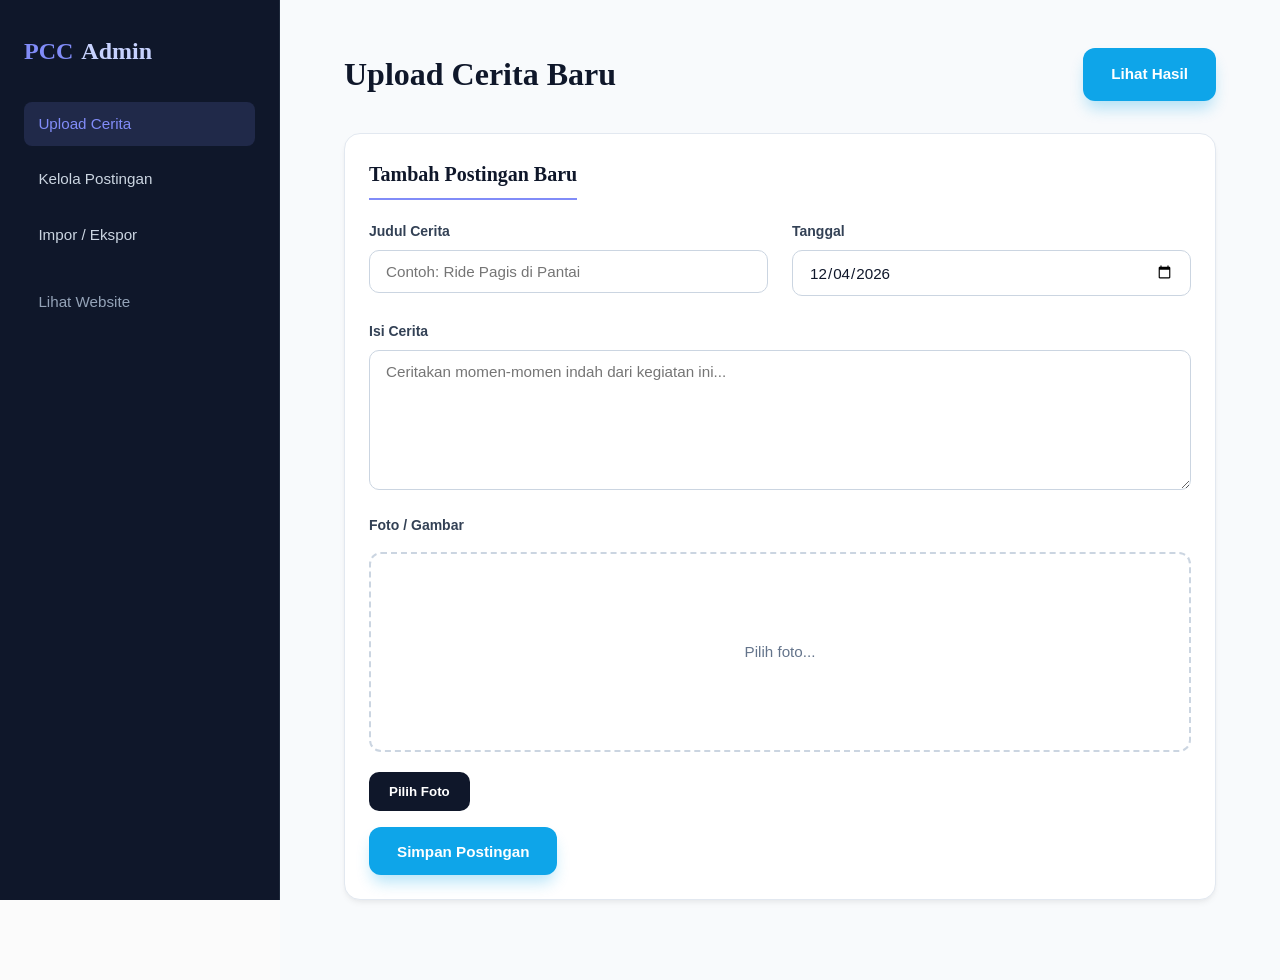
<file: pcc-20th-anniversary/admin.html>
<!DOCTYPE html>
<html lang="id">
<head>
  <meta charset="UTF-8" />
  <meta name="viewport" content="width=device-width, initial-scale=1.0" />
  <title>Admin PCC | Kelola Foto & Cerita</title>
  <link rel="stylesheet" href="css/style.css" />
  <style>
    .admin-shell { display: grid; grid-template-columns: 280px 1fr; min-height: 100vh; }
    .admin-sidebar { background: #0f172a; color: #fff; padding: 2rem 1.5rem; position: sticky; top: 0; height: 100vh; overflow-y: auto; border-right: 1px solid #1e293b; }
    .admin-sidebar .brand { font-family: 'Playfair Display', serif; font-size: 1.5rem; font-weight: 700; margin-bottom: 2rem; display: flex; align-items: center; gap: 0.5rem; color: #818cf8; }
    .admin-sidebar nav ul { list-style: none; padding: 0; }
    .admin-sidebar nav ul li { margin-bottom: 0.75rem; }
    .admin-sidebar nav ul li a { color: #cbd5e1; text-decoration: none; font-size: 0.95rem; font-family: 'Plus Jakarta Sans', sans-serif; padding: 0.6rem 0.9rem; border-radius: 8px; display: block; transition: all 0.2s; }
    .admin-sidebar nav ul li a:hover, .admin-sidebar nav ul li a.active { background: rgba(129, 140, 248, 0.15); color: #818cf8; }
    .admin-main { background: #f8fafc; padding: 3rem 4rem; overflow-y: auto; }
    .admin-header { display: flex; justify-content: space-between; align-items: center; margin-bottom: 2rem; }
    .admin-header h1 { font-family: 'Playfair Display', serif; font-size: 2rem; color: #0f172a; margin: 0; }
    .admin-card { background: #fff; border-radius: 16px; box-shadow: 0 4px 6px -1px rgba(0,0,0,0.05), 0 2px 4px -1px rgba(0,0,0,0.03); padding: 1.5rem; margin-bottom: 2rem; border: 1px solid #e2e8f0; }
    .admin-card h3 { margin-top: 0; font-family: 'Playfair Display', serif; color: #0f172a; font-size: 1.25rem; border-bottom: 2px solid #818cf8; display: inline-block; padding-bottom: 0.5rem; margin-bottom: 1.25rem; }
    .form-grid { display: grid; grid-template-columns: repeat(auto-fit, minmax(260px, 1fr)); gap: 1.5rem; }
    .form-group { display: flex; flex-direction: column; gap: 0.5rem; }
    .form-group label { font-size: 0.875rem; font-weight: 600; color: #334155; font-family: 'Plus Jakarta Sans', sans-serif; }
    .form-group input, .form-group textarea { padding: 0.75rem 1rem; border: 1px solid #cbd5e1; border-radius: 10px; font-family: 'Plus Jakarta Sans', sans-serif; font-size: 0.95rem; color: #0f172a; outline: none; transition: border-color 0.2s, box-shadow 0.2s; }
    .form-group input:focus, .form-group textarea:focus { border-color: #818cf8; box-shadow: 0 0 0 3px rgba(129, 140, 248, 0.15); }
    .form-group textarea { min-height: 140px; resize: vertical; }
    .image-preview { width: 100%; height: 200px; border: 2px dashed #cbd5e1; border-radius: 12px; display: flex; align-items: center; justify-content: center; color: #64748b; font-size: 0.95rem; overflow: hidden; position: relative; margin-top: 0.5rem; }
    .image-preview img { width: 100%; height: 100%; object-fit: cover; display: none; }
    .image-preview .placeholder { pointer-events: none; }
    .image-preview input[type="file"] { position: absolute; inset: 0; opacity: 0; cursor: pointer; z-index: 2; }
    .btn-file { background: #0f172a; color: #fff; border: none; padding: 0.75rem 1.25rem; border-radius: 10px; font-weight: 600; cursor: pointer; margin-top: 0.75rem; width: fit-content; transition: background 0.2s; }
    .btn-file:hover { background: #1e293b; }
    .actions { display: flex; gap: 1rem; margin-top: 1rem; flex-wrap: wrap; }
    .post-item { background: #fff; border: 1px solid #e2e8f0; border-radius: 12px; padding: 1rem; margin-bottom: 1rem; display: flex; gap: 1rem; align-items: center; box-shadow: 0 1px 3px rgba(0,0,0,0.04); }
    .post-item img { width: 80px; height: 80px; object-fit: cover; border-radius: 8px; border: 1px solid #e2e8f0; }
    .post-item .post-content { flex: 1; }
    .post-item .post-title { font-weight: 700; color: #0f172a; font-size: 1rem; margin: 0 0 0.25rem 0; }
    .post-item .post-date { font-size: 0.8rem; color: #64748b; margin: 0 0 0.5rem 0; }
    .post-item .post-text { font-size: 0.875rem; color: #334155; margin: 0 0 0.75rem 0; display: -webkit-box; -webkit-line-clamp: 2; -webkit-box-orient: vertical; overflow: hidden; }
    .post-actions { display: flex; gap: 0.5rem; }
    .btn-sm { padding: 0.4rem 0.8rem; font-size: 0.85rem; border-radius: 6px; border: none; cursor: pointer; font-weight: 600; }
    .btn-del { background: #fee2e2; color: #dc2626; }
    .btn-del:hover { background: #fecaca; }
    .empty-state { text-align: center; padding: 3rem 1rem; color: #64748b; }
    .empty-state svg { width: 64px; height: 64px; opacity: 0.5; margin-bottom: 1rem; }
    @media (max-width: 900px) {
      .admin-shell { grid-template-columns: 1fr; }
      .admin-sidebar { position: static; height: auto; border-right: none; border-bottom: 1px solid #1e293b; }
      .admin-main { padding: 1.5rem; }
    }
  </style>
</head>
<body>

  <div class="admin-shell">
    <aside class="admin-sidebar">
      <div class="brand">PCC <span style="color:#c7d2fe;">Admin</span></div>
      <nav>
        <ul>
          <li><a href="#" class="active" onclick="showSection('upload')">Upload Cerita</a></li>
          <li><a href="#" onclick="showSection('manage')">Kelola Postingan</a></li>
          <li><a href="#" onclick="showSection('tools')">Impor / Ekspor</a></li>
          <li><a href="index.html" target="_blank" style="margin-top:1.5rem;color:#94a3b8;">Lihat Website</a></li>
        </ul>
      </nav>
    </aside>

    <main class="admin-main">
      <div class="admin-header">
        <h1 id="sectionTitle">Upload Cerita Baru</h1>
        <a href="index.html" target="_blank" class="btn btn-primary" style="text-decoration:none;">Lihat Hasil</a>
      </div>

      <section id="sec-upload" class="admin-card">
        <h3>Tambah Postingan Baru</h3>
        <form id="formUpload">
          <div class="form-grid">
            <div class="form-group">
              <label>Judul Cerita</label>
              <input type="text" id="inpJudul" placeholder="Contoh: Ride Pagis di Pantai" required />
            </div>
            <div class="form-group">
              <label>Tanggal</label>
              <input type="date" id="inpTanggal" required />
            </div>
            <div class="form-group" style="grid-column: 1 / -1;">
              <label>Isi Cerita</label>
              <textarea id="inpCerita" rows="5" placeholder="Ceritakan momen-momen indah dari kegiatan ini..." required></textarea>
            </div>
            <div class="form-group" style="grid-column: 1 / -1;">
              <label>Foto / Gambar</label>
              <div class="image-preview" id="previewBox">
                <img id="previewImg" />
                <div class="placeholder">Pilih foto...</div>
                <input type="file" id="inpFoto" accept="image/*" />
              </div>
              <button type="button" class="btn-file" id="btnPilih">Pilih Foto</button>
            </div>
          </div>
          <div class="actions">
            <button type="submit" class="btn btn-primary">Simpan Postingan</button>
            <button type="reset" class="btn btn-outline">Bersihkan</button>
          </div>
        </form>
      </section>

      <section id="sec-manage" class="admin-card" style="display:none;">
        <h3>Daftar Postingan</h3>
        <div id="listPosts">
          <div class="empty-state">
            <svg xmlns="http://www.w3.org/2000/svg" fill="none" viewBox="0 0 24 24" stroke="currentColor">
              <path stroke-linecap="round" stroke-linejoin="round" stroke-width="2" d="M4 16l4.586-4.586a2 2 0 012.828 0L16 16m-2-2l1.586-1.586a2 2 0 012.828 0L20 14m-6-6h.01M6 20h12a2 2 0 002-2V6a2 2 0 00-2-2H6a2 2 0 00-2 2v12a2 2 0 002 2z" />
            </svg>
            <p>Belum ada postingan. Silakan tambah melalui tab Upload Cerita.</p>
          </div>
        </div>
      </section>

      <section id="sec-tools" class="admin-card" style="display:none;">
        <h3>Cadangkan &amp; Pulihkan Data</h3>
        <p class="section-desc" style="margin-bottom:1.5rem;">Simpan semua postingan ke file JSON agar bisa diunggah ke GitHub / Netlify. Untuk memulihkan, unggah file JSON yang sama.</p>
        <div class="actions">
          <button id="btnExport" class="btn btn-primary">Ekspor ke JSON</button>
          <button id="btnImportFile" class="btn btn-outline">Impor dari JSON</button>
          <input type="file" id="inpImport" accept=".json" style="display:none;" />
          <button id="btnClear" class="btn btn-del" style="margin-left:auto;">Hapus Semua (Local)</button>
        </div>
        <div class="form-group" style="margin-top:1.5rem;">
          <label>Catatan</label>
          <p style="margin:0.5rem 0 0 0; font-size:0.9rem; color:#64748b;">
            Data disimpan sementara di browser (localStorage). Setelah selesai mengedit, klik <strong>Ekspor ke JSON</strong>, lalu commit file <code>data/posts.json</code> ke repository GitHub agar website publik bisa menampilkannya.
          </p>
        </div>
      </section>

    </main>
  </div>

  <script src="js/admin.js"></script>
</body>
</html>
</file>
<file: pcc-20th-anniversary/css/style.css>
/* ==========================================================================
   PCC (Pondok Kelapa Cycling Community) — 20th Anniversary
   Modern • Classy • Clean
   ========================================================================== */

/* Reset & base */
* {
  margin: 0;
  padding: 0;
  box-sizing: border-box;
}

html {
  scroll-behavior: smooth;
}

body {
  font-family: 'Plus Jakarta Sans', sans-serif;
  background: #fbfbfb;
  color: #111827;
  line-height: 1.6;
  overflow-x: hidden;
}

img {
  max-width: 100%;
  display: block;
}

a {
  text-decoration: none;
  color: inherit;
}

.container {
  max-width: 1100px;
  margin: 0 auto;
  padding: 0 1.5rem;
}

/* Navbar */
.navbar {
  position: fixed;
  top: 0;
  left: 0;
  width: 100%;
  background: rgba(255, 255, 255, 0.85);
  backdrop-filter: blur(10px);
  border-bottom: 1px solid rgba(0,0,0,0.06);
  z-index: 1000;
  transition: transform 0.3s ease;
}

.nav-container {
  max-width: 1100px;
  margin: 0 auto;
  padding: 1rem 1.5rem;
  display: flex;
  align-items: center;
  justify-content: space-between;
  gap: 1rem;
}

.logo {
  font-family: 'Playfair Display', serif;
  font-size: 1.75rem;
  font-weight: 700;
  color: #0f172a;
  letter-spacing: -0.5px;
}

.logo span {
  color: #0ea5e9;
}

.nav-links {
  display: flex;
  list-style: none;
  gap: 2rem;
  align-items: center;
}

.nav-links a {
  font-size: 0.95rem;
  font-weight: 500;
  color: #334155;
  transition: color 0.2s;
}

.nav-links a:hover,
.nav-links a.active {
  color: #0ea5e9;
}

.btn-admin {
  background: #0f172a;
  color: #fff !important;
  padding: 0.6rem 1.1rem;
  border-radius: 10px;
  font-size: 0.85rem;
  font-weight: 600;
  transition: background 0.2s;
}

.btn-admin:hover {
  background: #1e293b;
}

.hamburger {
  display: none;
  flex-direction: column;
  gap: 5px;
  cursor: pointer;
}

.hamburger span {
  width: 24px;
  height: 2px;
  background: #0f172a;
  border-radius: 2px;
}

/* Hero */
.hero {
  position: relative;
  height: 90vh;
  min-height: 600px;
  display: flex;
  align-items: center;
  justify-content: center;
  text-align: center;
  overflow: hidden;
}

.hero-bg {
  position: absolute;
  inset: 0;
  background: linear-gradient(135deg, #0f172a 0%, #1e293b 55%, #334155 100%);
  background-size: 200% 200%;
  animation: bgMove 12s ease infinite;
  z-index: 0;
}

@keyframes bgMove {
  0% { background-position: 0% 50%; }
  50% { background-position: 100% 50%; }
  100% { background-position: 0% 50%; }
}

.hero-bg::after {
  content: "";
  position: absolute;
  inset: 0;
  background: url('assets/images/banner1.svg') center/cover no-repeat;
  opacity: 0.35;
  mix-blend-mode: overlay;
}

.hero-content {
  position: relative;
  z-index: 2;
  color: #fff;
  max-width: 800px;
  padding: 0 1.5rem;
}

.badge {
  display: inline-flex;
  align-items: center;
  gap: 0.5rem;
  background: rgba(255,255,255,0.15);
  backdrop-filter: blur(6px);
  border: 1px solid rgba(255,255,255,0.3);
  color: #f1f5f9;
  padding: 0.5rem 1rem;
  border-radius: 50px;
  font-size: 0.85rem;
  font-weight: 600;
  margin-bottom: 1.5rem;
}

.hero-content h1 {
  font-family: 'Playfair Display', serif;
  font-size: clamp(2.5rem, 6vw, 4.5rem);
  line-height: 1.1;
  margin-bottom: 1rem;
  font-weight: 700;
}

.hero-content p {
  font-size: clamp(1rem, 1.5vw, 1.25rem);
  color: #cbd5e1;
  margin-bottom: 2rem;
  max-width: 600px;
  margin-left: auto;
  margin-right: auto;
}

.btn {
  display: inline-flex;
  align-items: center;
  justify-content: center;
  padding: 0.9rem 1.75rem;
  border-radius: 12px;
  font-weight: 600;
  font-size: 0.95rem;
  transition: all 0.25s ease;
  cursor: pointer;
  border: none;
  font-family: inherit;
}

.btn-primary {
  background: #0ea5e9;
  color: #fff;
  box-shadow: 0 10px 15px -3px rgba(14, 165, 233, 0.3);
}

.btn-primary:hover {
  background: #0284c7;
  transform: translateY(-2px);
  box-shadow: 0 15px 25px -5px rgba(14, 165, 233, 0.4);
}

.btn-outline {
  background: transparent;
  color: #fff;
  border: 1px solid rgba(255,255,255,0.5);
  margin-left: 1rem;
}

.btn-outline:hover {
  background: rgba(255,255,255,0.1);
  border-color: #fff;
}

.hero-scroll {
  position: absolute;
  bottom: 2rem;
  left: 50%;
  transform: translateX(-50%);
  z-index: 2;
  display: flex;
  flex-direction: column;
  align-items: center;
  gap: 0.5rem;
  color: rgba(255,255,255,0.7);
  font-size: 0.8rem;
  font-weight: 600;
  animation: bounce 2.5s infinite;
}

.scroll-line {
  width: 2px;
  height: 40px;
  background: linear-gradient(to bottom, #0ea5e9, transparent);
}

@keyframes bounce {
  0%, 100% { transform: translateX(-50%) translateY(0); }
  50% { transform: translateX(-50%) translateY(8px); }
}

/* Stats */
.stats {
  padding: 4rem 0;
  background: #f8fafc;
}

.stats-grid {
  display: grid;
  grid-template-columns: repeat(auto-fit, minmax(200px, 1fr));
  gap: 1.5rem;
}

.stat-card {
  background: #fff;
  padding: 1.75rem 1.5rem;
  border-radius: 16px;
  text-align: center;
  border: 1px solid #e2e8f0;
  box-shadow: 0 1px 3px rgba(0,0,0,0.04);
}

.stat-number {
  font-family: 'Playfair Display', serif;
  font-size: 2.5rem;
  font-weight: 700;
  color: #0ea5e9;
  display: block;
}

.stat-label {
  font-size: 0.9rem;
  color: #64748b;
  margin-top: 0.5rem;
  display: block;
}

/* Section Header */
.section-header {
  text-align: center;
  margin-bottom: 3rem;
}

.section-title {
  font-family: 'Playfair Display', serif;
  font-size: 2.25rem;
  color: #0f172a;
  margin-bottom: 0.75rem;
}

.section-line {
  width: 60px;
  height: 4px;
  background: #0ea5e9;
  margin: 0 auto 1rem auto;
  border-radius: 2px;
}

.section-desc {
  color: #64748b;
  font-size: 1rem;
  max-width: 650px;
  margin: 0 auto;
}

/* Tentang */
.tentang {
  padding: 5rem 0;
  background: #fff;
}

.tentang-grid {
  display: grid;
  grid-template-columns: 1fr 1fr;
  gap: 3rem;
  align-items: center;
}

.tentang-img .img-round {
  width: 100%;
  height: 420px;
  object-fit: cover;
  border-radius: 20px;
  box-shadow: 0 20px 40px -10px rgba(0,0,0,0.15);
}

.tentang-text h3 {
  font-family: 'Playfair Display', serif;
  font-size: 1.75rem;
  color: #0f172a;
  margin-bottom: 1rem;
}

.tentang-text p {
  color: #334155;
  margin-bottom: 1.5rem;
  font-size: 1.05rem;
}

.features {
  list-style: none;
  display: flex;
  flex-direction: column;
  gap: 0.85rem;
}

.features li {
  display: flex;
  align-items: center;
  gap: 0.75rem;
  color: #334155;
  font-size: 0.95rem;
}

.features .check {
  color: #0ea5e9;
  font-weight: 700;
  font-size: 1.1rem;
}

/* Galeri */
.galeri {
  padding: 5rem 0;
  background: #f8fafc;
}

.gallery-grid {
  display: grid;
  grid-template-columns: repeat(auto-fill, minmax(300px, 1fr));
  gap: 1.25rem;
}

.gallery-item {
  position: relative;
  height: 340px;
  border-radius: 16px;
  overflow: hidden;
  cursor: pointer;
  box-shadow: 0 10px 25px -5px rgba(0,0,0,0.08);
  transition: transform 0.3s;
}

.gallery-item:hover {
  transform: translateY(-6px);
}

.gallery-item img {
  width: 100%;
  height: 100%;
  object-fit: cover;
  transition: transform 0.4s;
}

.gallery-item:hover img {
  transform: scale(1.05);
}

.gallery-item .overlay {
  position: absolute;
  inset: 0;
  background: linear-gradient(to top, rgba(15,23,42,0.85), transparent);
  padding: 1.5rem;
  display: flex;
  flex-direction: column;
  justify-content: flex-end;
  color: #fff;
}

.gallery-item .overlay .date {
  font-size: 0.8rem;
  font-weight: 600;
  color: #93c5fd;
  margin-bottom: 0.25rem;
}

.gallery-item .overlay .title {
  font-size: 1.1rem;
  font-weight: 700;
  font-family: 'Playfair Display', serif;
}

/* Cerita */
.cerita {
  padding: 5rem 0;
  background: #fff;
}

.stories-grid {
  display: grid;
  grid-template-columns: repeat(auto-fill, minmax(300px, 1fr));
  gap: 1.75rem;
}

.story-card {
  background: #fff;
  border: 1px solid #e2e8f0;
  border-radius: 16px;
  overflow: hidden;
  transition: transform 0.3s, box-shadow 0.3s;
}

.story-card:hover {
  transform: translateY(-6px);
  box-shadow: 0 20px 30px -10px rgba(0,0,0,0.08);
}

.story-img {
  height: 220px;
  overflow: hidden;
}

.story-img img {
  width: 100%;
  height: 100%;
  object-fit: cover;
  transition: transform 0.4s;
}

.story-card:hover .story-img img {
  transform: scale(1.05);
}

.story-body {
  padding: 1.5rem;
}

.story-meta {
  display: flex;
  justify-content: space-between;
  font-size: 0.8rem;
  color: #94a3b8;
  margin-bottom: 0.75rem;
}

.story-title {
  font-family: 'Playfair Display', serif;
  font-size: 1.25rem;
  color: #0f172a;
  margin-bottom: 0.5rem;
  display: -webkit-box;
  -webkit-line-clamp: 2;
  -webkit-box-orient: vertical;
  overflow: hidden;
}

.story-text {
  font-size: 0.95rem;
  color: #334155;
  margin-bottom: 1rem;
  display: -webkit-box;
  -webkit-line-clamp: 3;
  -webkit-box-orient: vertical;
  overflow: hidden;
}

.story-read {
  color: #0ea5e9;
  font-weight: 700;
  font-size: 0.9rem;
}

/* Footer */
.footer {
  background: #0f172a;
  color: #cbd5e1;
  padding: 4rem 0 2rem 0;
}

.footer-grid {
  display: grid;
  grid-template-columns: 1fr 2fr 1fr;
  gap: 2.5rem;
  align-items: start;
}

.footer-brand .logo {
  color: #fff;
  margin-bottom: 1rem;
  display: inline-block;
}

.footer-brand p {
  font-size: 0.9rem;
  line-height: 1.7;
  max-width: 320px;
}

.footer-socials a {
  color: #94a3b8;
  font-size: 0.9rem;
  margin-right: 1.5rem;
  transition: color 0.2s;
}

.footer-socials a:hover {
  color: #0ea5e9;
}

.footer-copy {
  text-align: center;
  margin-top: 3rem;
  padding-top: 2rem;
  border-top: 1px solid #1e293b;
  font-size: 0.8rem;
  color: #64748b;
}

/* Responsive */
@media (max-width: 900px) {
  .tentang-grid {
    grid-template-columns: 1fr;
  }
  .tentang-img .img-round {
    height: 300px;
  }
  .footer-grid {
    grid-template-columns: 1fr 1fr;
  }
}

@media (max-width: 640px) {
  .nav-links {
    position: fixed;
    inset: 0 0 0 40%;
    background: #fff;
    flex-direction: column;
    padding: 6rem 2rem 2rem;
    gap: 1.5rem;
    box-shadow: 4px 0 20px rgba(0,0,0,0.08);
    transform: translateX(100%);
    transition: transform 0.3s;
    z-index: 999;
    border-right: 1px solid #e2e8f0;
  }
  .nav-links.open {
    transform: translateX(0);
  }
  .hamburger {
    display: flex;
  }
  .footer-grid {
    grid-template-columns: 1fr;
  }
  .hero-content h1 {
    font-size: 2.2rem;
  }
}

/* Utilities */
#year {
  font-weight: 700;
}
</file>
